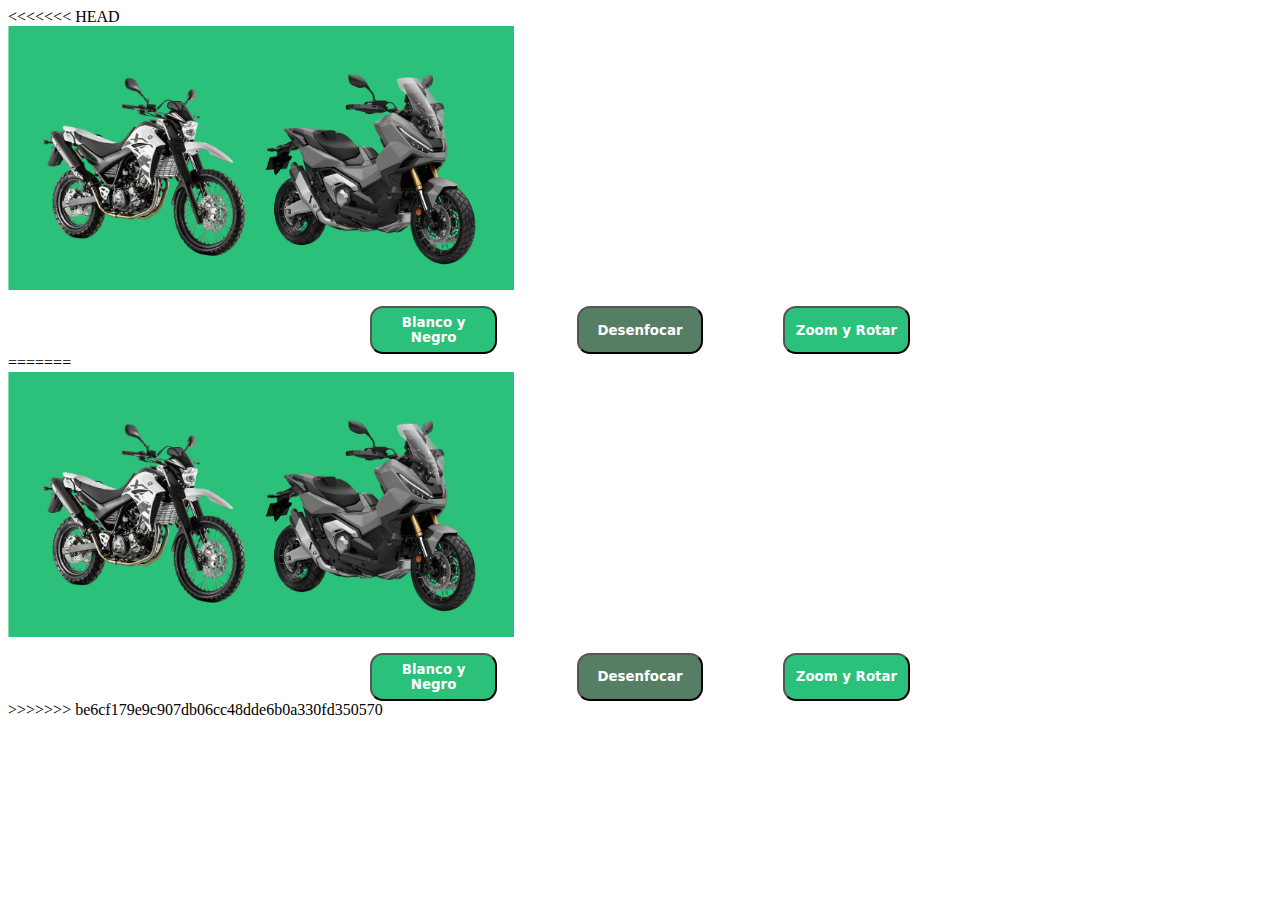
<file: 1_repaso_conceptos/index.html>
<<<<<<< HEAD
<!DOCTYPE html>
<html lang="en">
<head>
    <meta charset="UTF-8">
    <meta name="viewport" content="width=device-width, initial-scale=1.0">
    <link rel="stylesheet" href="./ESTILOS/estilos.css">
    <title>Document</title>
</head>
<body>
    <div class="contenedor-moto">
        <img id="moticos" class="moticos" src="./IMG/Motos.jpg" alt="">
    </div>
    <div class="contenedor-botones">
        <div class="botones">
            <button id="boton1" class="boton1">Blanco y Negro</button>
            <button id="boton2" class="boton2">Desenfocar</button>
            <button id="boton3" class="boton3">Zoom y Rotar</button>

        </div>
    </div>
    <script src="./app.js"></script>
</body>
=======
<!DOCTYPE html>
<html lang="en">
<head>
    <meta charset="UTF-8">
    <meta name="viewport" content="width=device-width, initial-scale=1.0">
    <link rel="stylesheet" href="./ESTILOS/estilos.css">
    <title>Document</title>
</head>
<body>
    <div class="contenedor-moto">
        <img id="moticos" class="moticos" src="./IMG/Motos.jpg" alt="">
    </div>
    <div class="contenedor-botones">
        <div class="botones">
            <button id="boton1" class="boton1">Blanco y Negro</button>
            <button id="boton2" class="boton2">Desenfocar</button>
            <button id="boton3" class="boton3">Zoom y Rotar</button>

        </div>
    </div>
    <script src="./app.js"></script>
</body>
>>>>>>> be6cf179e9c907db06cc48dde6b0a330fd350570
</html>
</file>
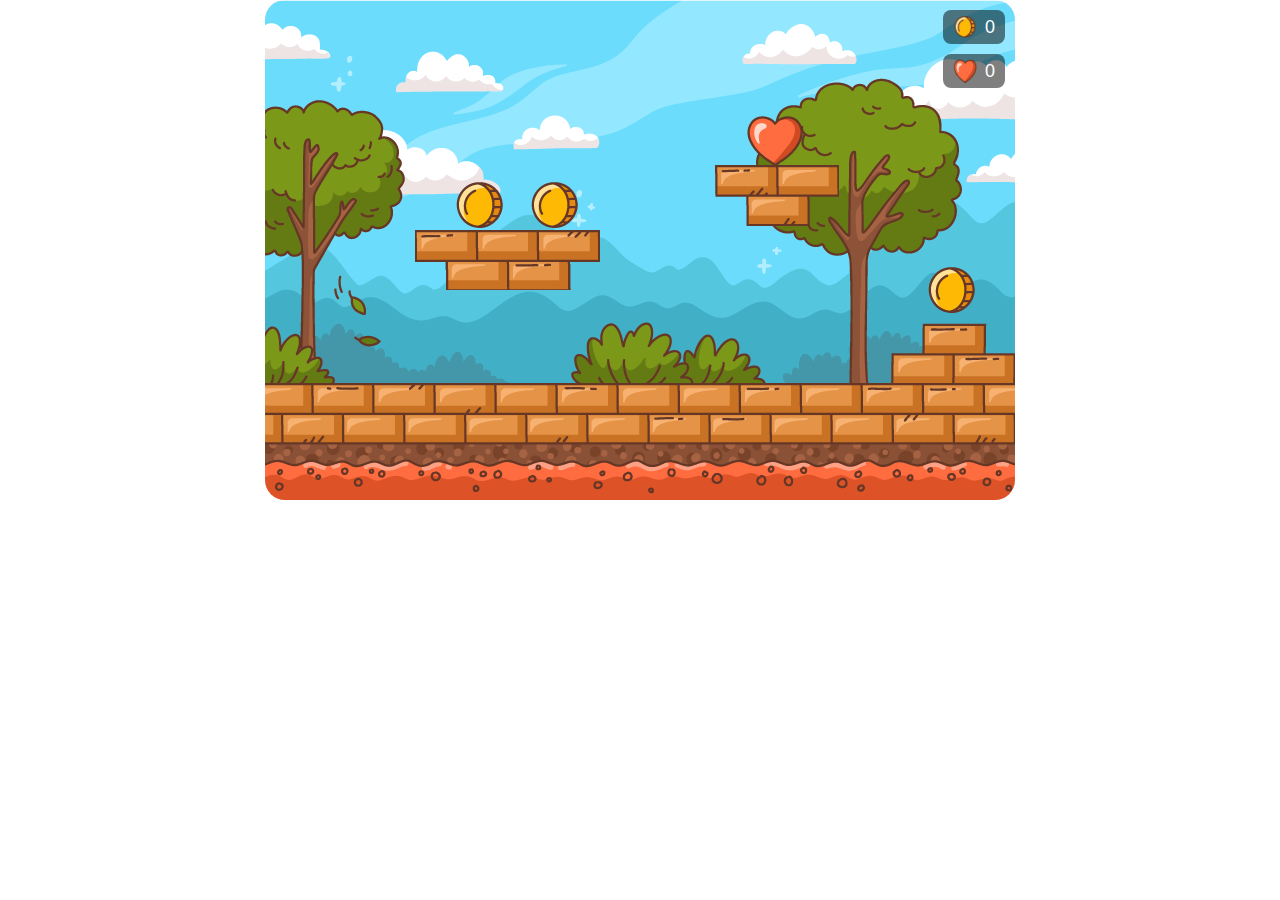
<file: 2_poster_interactivo/index.html>
<!DOCTYPE html>
<html lang="en">
<head>
  <meta charset="UTF-8">
  <meta name="viewport" content="width=device-width, initial-scale=1.0">
  <title>Document</title>
  <link rel="stylesheet" href="style.css">

</head>
<body>

  <div class="pantalla">
    <!-- HUD de monedas y corazones -->
    <div class="hud">
      <div class="hud-item">
        <img src="./assets/MONEDA1.png" alt="Moneda">
        <span id="contador-monedas">0</span>
      </div>
      <div class="hud-item">
        <img src="./assets/CORAZON.png" alt="Corazón">
        <span id="contador-corazones">0</span>
      </div>
    </div>

    <img class="fondo" src="./assets/fondo-videojuego.png" alt="">
    <img class="coin bloque1" src="./assets/BLOQUE-1.png" alt="">
    <img class="bloque1" src="./assets/BLOQUE-1.png" alt="">
    <img class="bloque2" src="./assets/BLOQUE-2.png" alt="">
    <img class="coin moneda1" src="./assets/MONEDA1.png" alt="">
    <img class="coin moneda2" src="./assets/MONEDA2.png" alt="">
    <img class="coin moneda3" src="./assets/MONEDA3.png" alt="">
    <img class="corazon" src="./assets/CORAZON.png" alt="">
  </div>

  <script src="./app.js"></script>
</body>
</html>
</file>
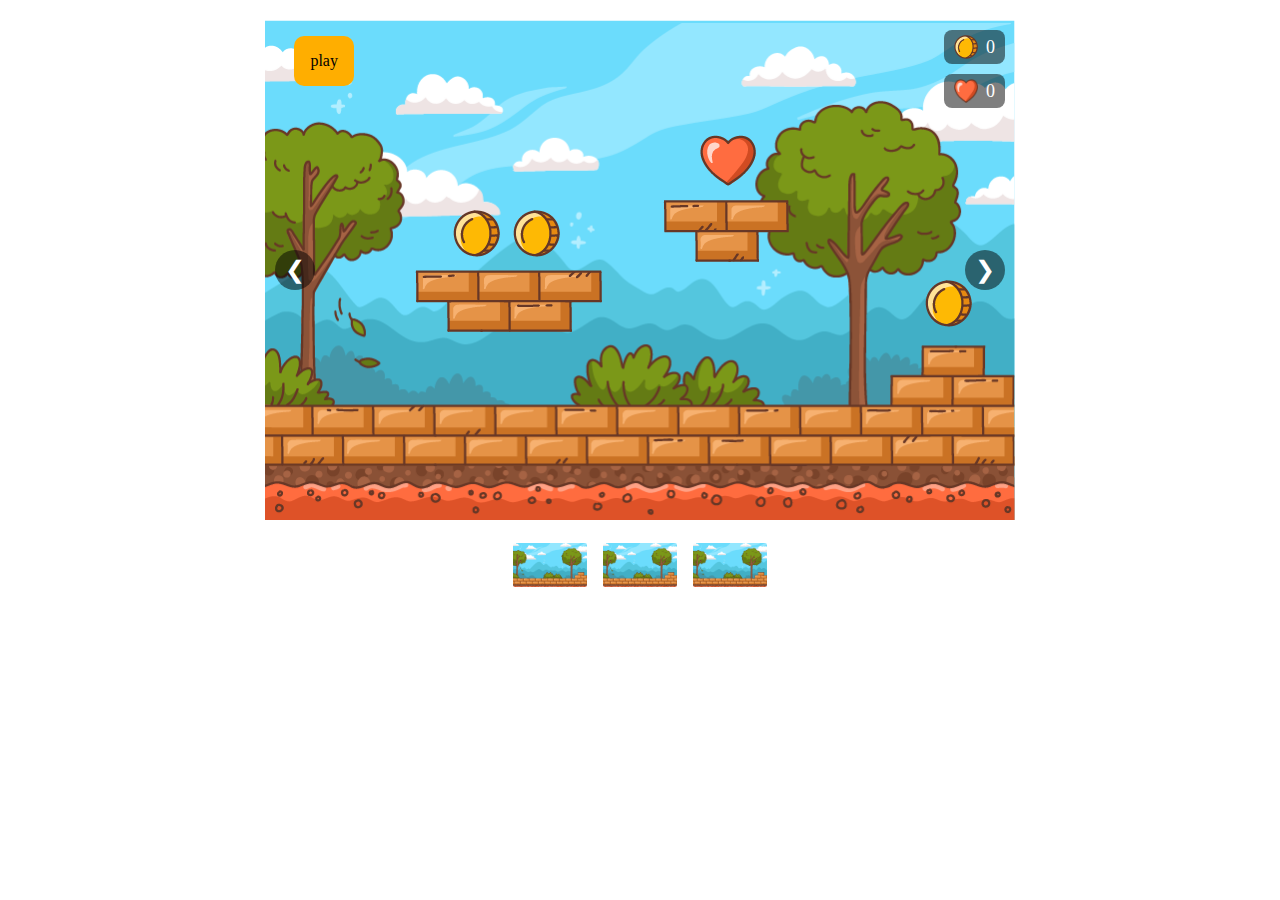
<file: 5.Galeria_Viñetas/index.html>
<!DOCTYPE html>
<html lang="en">

<head>
  <meta charset="UTF-8">
  <meta name="viewport" content="width=device-width, initial-scale=1.0">
  <title>Carrusel Escenas</title>
  <link rel="stylesheet" href="./style.css">
</head>

<body>
  <div class="carrusel">
    <!-- Botón anterior -->
    <button class="btn anterior">&#10094;</button>

    <!-- Escenas -->
    <div class="escenas">
      <!-- Escena 1 -->
      <div class="escena activa">
        <div class="pantalla">
          <div class="hud">
            <div class="hud-item">
              <img src="./assent/moneda 2.png" alt="Moneda">
              <span id="contador-monedas">0</span>
            </div>
            <div class="hud-item">
              <img src="./assent/coarazon1.png" alt="Corazón">
              <span id="contador-corazones">0</span>
            </div>
          </div>
          <img class="fondo" src="./assent/fondo2.png" alt="">
          <img class="bloque1" src="./assent/ladrillos2.png" alt="">
          <img class="bloque2" src="./assent/ladrillo1.png" alt="">
          <img class="coin moneda1" src="./assent/moneda 2.png" alt="">
          <img class="coin moneda2" src="./assent/moneda 3.png" alt="">
          <img class="coin moneda3" src="./assent/moneda 2.png" alt="">
          <img class="corazon" src="./assent/coarazon1.png" alt="">
        </div>
      </div>

      <!-- Escena 2  -->
      <div class="escena">
        <div class="pantalla">
          <img class="fondo2" src="./assent/fondo2.png" alt="">

        </div>
      </div>

      <!-- Escena 3 -->
      <div class="escena">
        <div class="pantalla">
          <img id="fondo3" src="./assent/fondo2.png" alt="">
          
        </div>
      </div>
    </div>

    <!-- Botón siguiente -->
    <button class="btn siguiente">&#10095;</button>
  </div>

  <!-- Miniaturas -->
  <div class="miniaturas">
    <img src="./assent/fondo2.png" data-index="0" alt="Miniatura 1">
    <img src="./assent/fondo2.png" data-index="1" alt="Miniatura 2">
    <img src="./assent/fondo2.png" data-index="2" alt="Miniatura 3">
  </div>
  <button id="play-stop-img3">play</button>

  <audio id="audio-escena1" src="./assent/mario-castle-bros.mp3"></audio>
  <audio id="audio-escena2" src="./assent/mario.mp3"></audio>
  <audio id="audio-escena3" src="./assent/ringtones-super-mario-bros.mp3"></audio>

  <script src="./app.js"></script>
</body>
</html>
</file>
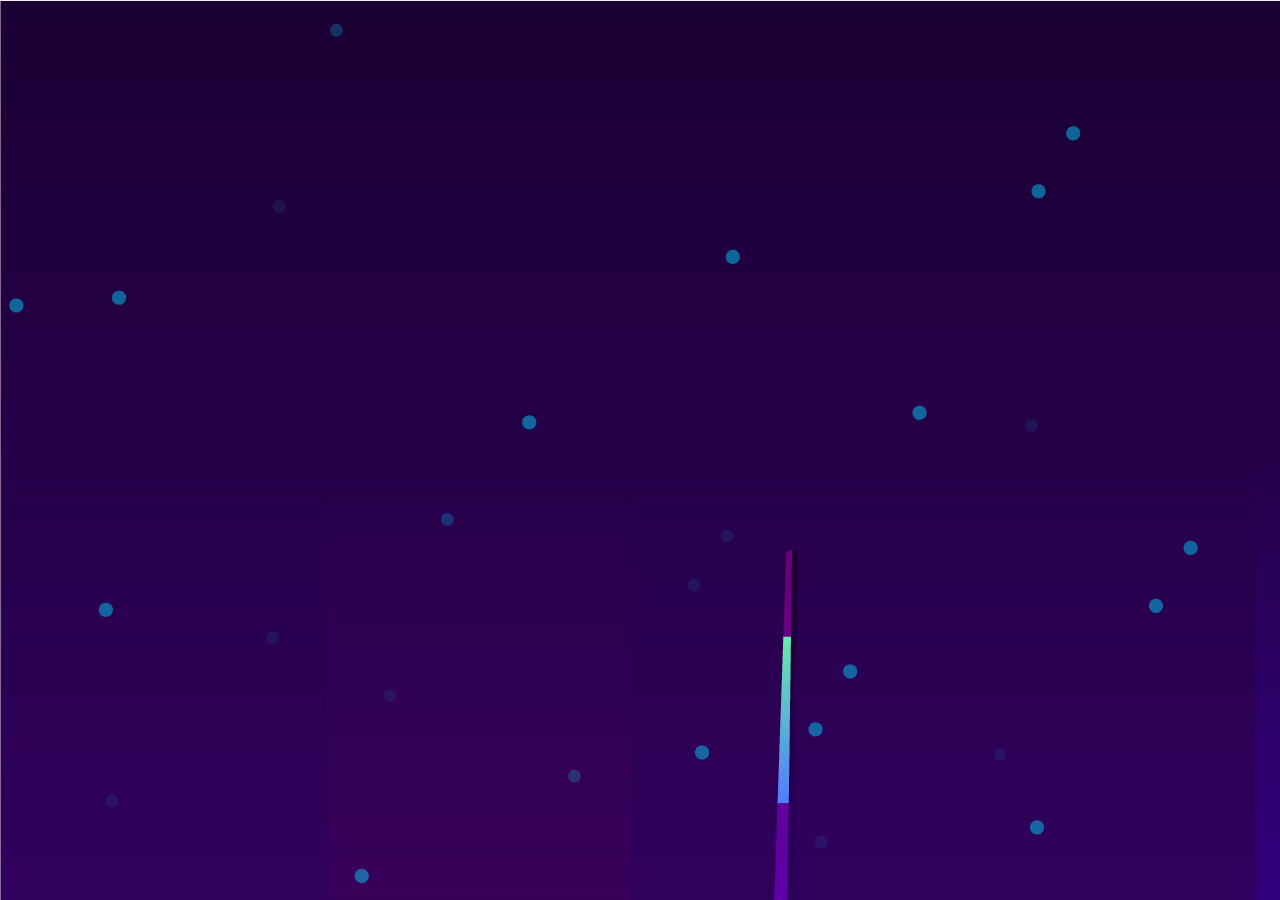
<file: 6_Base_Datos_Comic/index.html>
<!DOCTYPE html>
<html lang="en">
<head>
    <meta charset="UTF-8">
    <meta name="viewport" content="width=device-width, initial-scale=1.0">
    <link rel="stylesheet" href="style.css">
    <title>Document</title>
</head>
<body>
    



    <script src="app.js"></script>
    <script src="bd.js"></script>
</body>
</html>
</file>
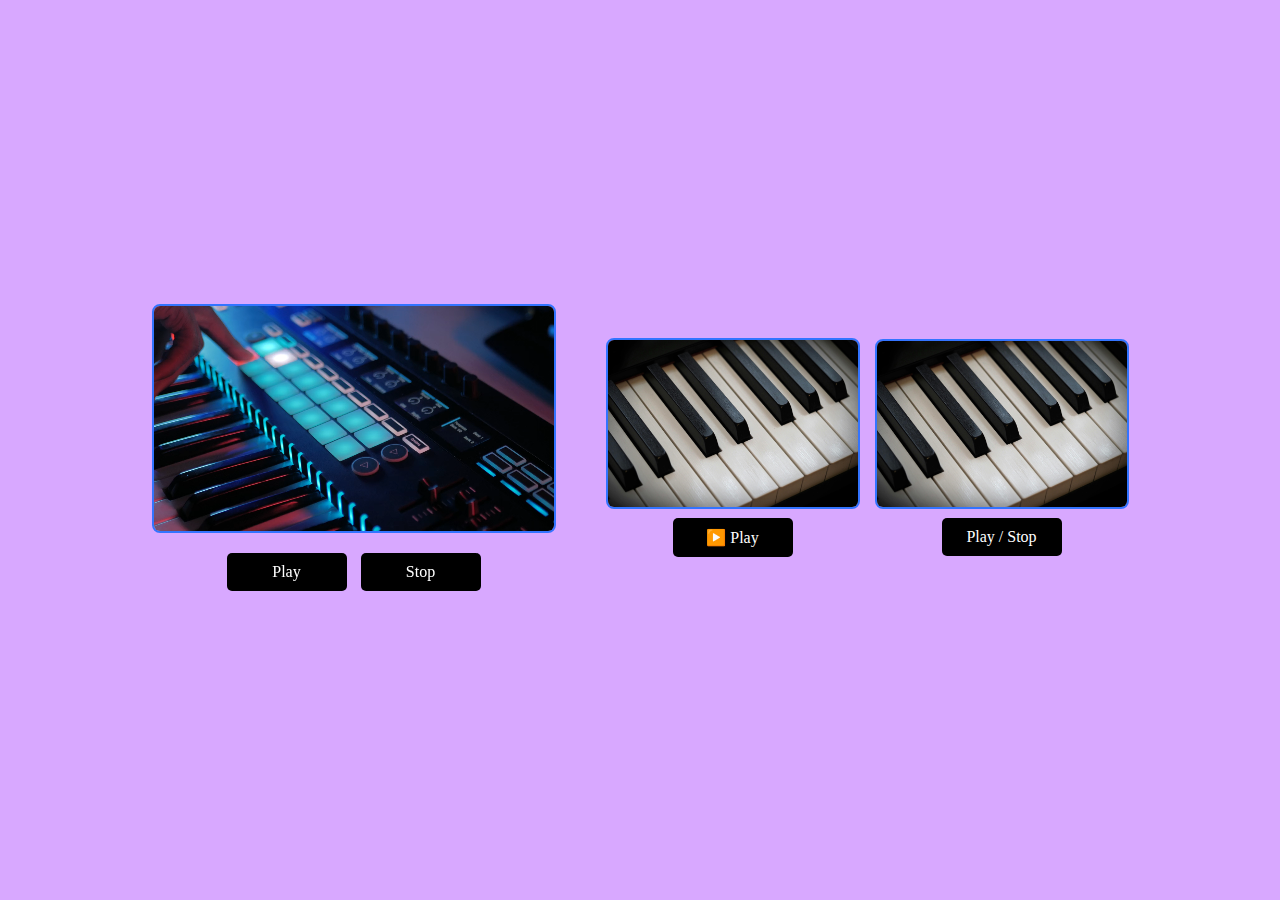
<file: 4.Audio_Video_Js/inex.html>
<!DOCTYPE html>
<html lang="en">
<head>
    <meta charset="UTF-8">
    <meta name="viewport" content="width=device-width, initial-scale=1.0">
    <title>Document</title>
    <link rel="stylesheet" href="style.css">
</head>
<body>

       <div class="container">
        <div class="video-container">
            <video id="video" width="400">
                <source src="./img/VideoMusi.mp4" type="video/mp4">
            </video>
            <div class="buttons">
                <button id="play-video">Play</button>
                <button id="stop-video">Stop</button>
            </div>
        </div>
        <div class="image-container">
            <div class="image" id="image1">
                <img class="img-min" src="./img/PianoMini.jpg" alt="Imagen 1">
                <button id="play-stop-img1">▶️ Play</button>
                <audio id="audio-1">
                    <source src="./img/Pianoson.mp3" type="audio/mp3">
                
                </audio>
            </div>
            <div class="image" id="image2">
                <img class="img-min" src="./img/PianoMini.jpg" alt="Imagen 1">
                <button id="play-stop-img2">Play / Stop</button>
            </div>
        </div>
    </div>



    <script src="app.js"></script>
    
</body>
</html>
</file>
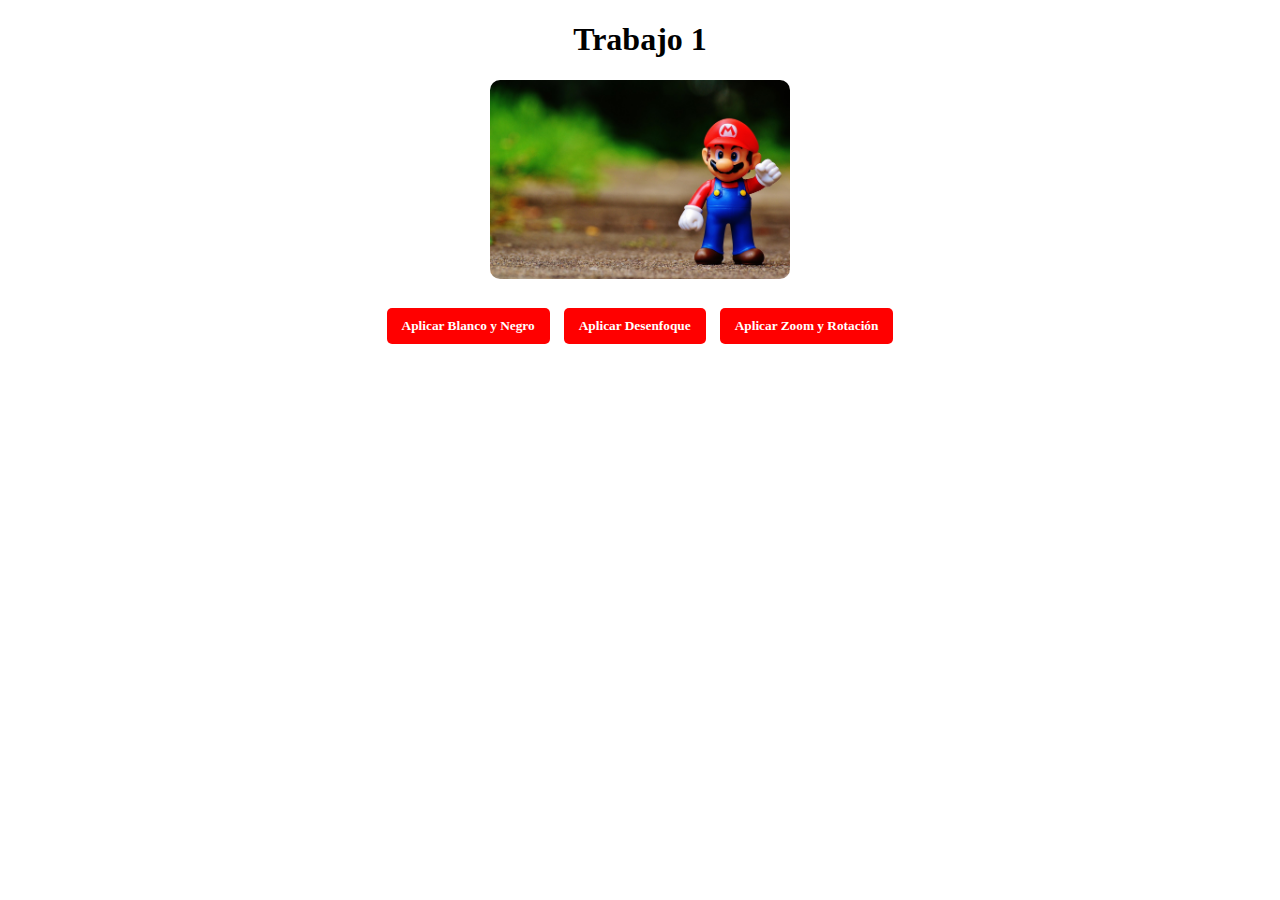
<file: Trabajo1/trabajo1.html>
<!DOCTYPE html>
<html lang="en">
<head>
    <meta charset="UTF-8">
    <meta name="viewport" content="width=device-width, initial-scale=1.0">
    <title>Trabajo1</title>
    <link rel="stylesheet" href="trabajo1.css">
</head>
<body>
    <div id="Caja">
  <h1 class="titulo1">Trabajo 1</h1>
  <img id="imagenMario" src="img/Mario.jpg" alt="Mario">

  <div id="botones">
    <button id="Btn1">Aplicar Blanco y Negro</button>
    <button id="Btn2">Aplicar Desenfoque</button>
    <button id="Btn3">Aplicar Zoom y Rotación</button>
  </div>
</div>




    <script src="./trabajo1.js"></script>
    
</body>
</html>
</file>
<file: 1_repaso_conceptos/ESTILOS/estilos.css>
<<<<<<< HEAD
.contenedor-moto{
    display: flex;
    justify-content: center;
    margin-top: 7rem;
}
.moticos{
    width: 40%;
}
.botones{
    display: flex;
    justify-content: center;
    align-items: center;
    gap: 5rem;
    margin-top: 1rem;
}
.boton1{
    color: white;
    font-weight: bold;
    font-family: system-ui, -apple-system, BlinkMacSystemFont, 'Segoe UI', Roboto, Oxygen, Ubuntu, Cantarell, 'Open Sans', 'Helvetica Neue', sans-serif;
    background-color: #2BC17A;
    width: 10%;
    height: 3rem;
    border-radius: 13px;
    transition: background-color 0.3s ease;
}
.boton2{
    color: white;
    font-weight: bold;
    font-family: system-ui, -apple-system, BlinkMacSystemFont, 'Segoe UI', Roboto, Oxygen, Ubuntu, Cantarell, 'Open Sans', 'Helvetica Neue', sans-serif;
    background-color: #567e65;
    width: 10%;
    height: 3rem;
    border-radius: 13px;
    transition: background-color 0.3s ease;
}
.boton3{
    color: white;
    font-weight: bold;
    font-family: system-ui, -apple-system, BlinkMacSystemFont, 'Segoe UI', Roboto, Oxygen, Ubuntu, Cantarell, 'Open Sans', 'Helvetica Neue', sans-serif;
    background-color: #2BC17A;
    width: 10%;
    height: 3rem;
    border-radius: 13px;
    transition: background-color 0.3s ease;
}
.boton1:hover{
    background-color: #dde2df;
}
.boton2:hover{
    background-color: #dde2df;
}
.boton3:hover{
    background-color: #dde2df;
=======
.contenedor-moto{
    display: flex;
    justify-content: center;
    margin-top: 7rem;
}
.moticos{
    width: 40%;
}
.botones{
    display: flex;
    justify-content: center;
    align-items: center;
    gap: 5rem;
    margin-top: 1rem;
}
.boton1{
    color: white;
    font-weight: bold;
    font-family: system-ui, -apple-system, BlinkMacSystemFont, 'Segoe UI', Roboto, Oxygen, Ubuntu, Cantarell, 'Open Sans', 'Helvetica Neue', sans-serif;
    background-color: #2BC17A;
    width: 10%;
    height: 3rem;
    border-radius: 13px;
    transition: background-color 0.3s ease;
}
.boton2{
    color: white;
    font-weight: bold;
    font-family: system-ui, -apple-system, BlinkMacSystemFont, 'Segoe UI', Roboto, Oxygen, Ubuntu, Cantarell, 'Open Sans', 'Helvetica Neue', sans-serif;
    background-color: #567e65;
    width: 10%;
    height: 3rem;
    border-radius: 13px;
    transition: background-color 0.3s ease;
}
.boton3{
    color: white;
    font-weight: bold;
    font-family: system-ui, -apple-system, BlinkMacSystemFont, 'Segoe UI', Roboto, Oxygen, Ubuntu, Cantarell, 'Open Sans', 'Helvetica Neue', sans-serif;
    background-color: #2BC17A;
    width: 10%;
    height: 3rem;
    border-radius: 13px;
    transition: background-color 0.3s ease;
}
.boton1:hover{
    background-color: #dde2df;
}
.boton2:hover{
    background-color: #dde2df;
}
.boton3:hover{
    background-color: #dde2df;
>>>>>>> be6cf179e9c907db06cc48dde6b0a330fd350570
}
</file>
<file: 2_poster_interactivo/style.css>
* {
  margin: 0;
  padding: 0;
  box-sizing: border-box;
}



.pantalla {

  width: 750px;
  height: 500px;
  margin: auto;
  position: relative;
  
}

.pantalla .fondo {
  width: 100%;
  border-radius: 20px;
}

.bloque1{
  position: absolute;
  top: 46%;
  left: 20%;

  animation: mover 1s linear infinite ;
  
  
}

.bloque2{
  position: absolute;
  top: 33%;
  left: 60%;
  animation: regresar 1s linear infinite;

}

.moneda1 {
  position: absolute;
  top: 36%;
  left: 25%;
  cursor: pointer;
}

.moneda2 {
  position: absolute;
  top: 36%;
  left: 35%;
  cursor: pointer;
}

.corazon {
  position: absolute;
  top: 23%;
  left: 64%;
  cursor: pointer;
}

.moneda3 {
  position: absolute;
  top: 53%;
  left: 88%;
  cursor: pointer;
}
.mover{
  animation: salto 0.1s linear infinite;

}
.saltar{
  animation:  0.1s  linear infinite;
}
.regresar{
  animation:  0.3s linear infinite;
}

@keyframes salto {
  0%{transform: translateY(0);}
  30%{transform: translateY(60px);}
  100%{transform: translateY(0px);}

}
@keyframes mover {
   0%{transform: translateY(0);}
  30%{transform: translateY(60px);}
  100%{transform: translateY(0px);}
  
 
}
@keyframes regresar {
   0%{transform: translateY(0);}
  30%{transform: translateY(60px);}
  100%{transform: translateY(0px); }
 
}


/* Contador monedas y corazones */

    .hud {
      position: absolute;
      top: 10px;
      right: 10px;
      display: flex;
      flex-direction: column;
      align-items: flex-end;
      gap: 10px;
      font-family: 'Arial', sans-serif;
      font-size: 18px;
      color: white;
      z-index: 1000;
    }

    .hud-item {
      display: flex;
      align-items: center;
      background-color: rgba(0, 0, 0, 0.5);
      padding: 5px 10px;
      border-radius: 8px;
    }

    .hud-item img {
      width: 24px;
      height: 24px;
      margin-right: 8px;
    }
</file>
<file: 5.Galeria_Viñetas/style.css>
*{
    margin: 0%;
    padding: 0%;
    box-sizing: border-box;
    font-family: designer;
}
.pantalla{
    position: relative;
    width: 750px;
    height:500px;
    margin: auto;
}

.pantalla .fondo{
    width: 100%;
}

.bloque1{
    position: absolute;
    top: 50%;
    left: 20%;
}

.bloque2{
    position: absolute;
    top: 36%;
    left: 53%;
}
.moneda1{
    position: absolute;
    top: 38%;
    left: 25%;
    cursor: pointer;
}
.moneda2{
    position: absolute;
    top: 38%;
    left: 33%;
    cursor: pointer;
}

.moneda3{
    position: absolute;
    top: 52%;
    left: 88%;
    cursor: pointer;
}

.corazon{
    position: absolute;
    top: 23%;
    left: 58%;
    cursor: pointer;
}

/* clase para asignar animación */
.saltar{
    animation: salto 0.6s ease forwards;
}

/* animación */
@keyframes salto{
    0%{
        transform: translateY(0); opacity: 1;
    }
    30%{
        transform: translateY(-60px);
    }
    100%{
        transform: translateY(0px); opacity: 0;
    }
}
.bloque1{
    animation: mover 10s infinite alternate ease-in-out;
}

@keyframes mover{
    0%{
        transform: translateX(0);
    }
    100%{
        transform: translateX(100px);
    }
}
.bloque2{
    animation: movimiento 7s infinite alternate ease-in-out;
}
@keyframes movimiento{
    0%{
        transform: translateX(0);
    }
    100%{
        transform: translateX(100px);
    }
}

/* Contador monedas y corazones */

    .hud {
      position: absolute;
      top: 10px;
      right: 10px;
      display: flex;
      flex-direction: column;
      align-items: flex-end;
      gap: 10px;
      font-family: 'Arial', sans-serif;
      font-size: 18px;
      color: white;
      z-index: 1000;
    }

    .hud-item {
      display: flex;
      align-items: center;
      background-color: rgba(0, 0, 0, 0.5);
      padding: 5px 10px;
      border-radius: 8px;
    }

    .hud-item img {
      width: 24px;
      height: 24px;
      margin-right: 8px;
    }


    /* ----- Carrusel ----- */
.carrusel {
  position: relative;
  width: 750px;
  margin: 20px auto;
  overflow: hidden;
}

.escenas {
  display: flex;
  transition: transform 0.5s ease-in-out;
}

.escena {
  min-width: 100%;
  display: none;
}

.escena.activa {
  display: block;
}

/* Botones anterior/siguiente */
.btn {
  position: absolute;
  top: 50%;
  height: 40px;
  width: 40px;
  transform: translateY(-50%);
  background: rgba(0,0,0,0.5);
  color: white;
  border: none;
  padding: 12px;
  cursor: pointer;
  font-size: 24px;
  border-radius: 50%;
  z-index: 1000;
  display: flex;
  justify-content: center;
  align-items: center;
}
.btn:hover {
  background: rgba(0,0,0,0.8);
}
.anterior { left: 10px; }
.siguiente { right: 10px; }

/* Miniaturas */
.miniaturas {
  display: flex;
  justify-content: center;
  gap: 10px;
  margin-top: 12px;
}
.miniaturas img {
  width: 80px;
  height: 50px;
  object-fit: cover;
  cursor: pointer;
  border: 3px solid transparent;
  border-radius: 5px;
}
.miniaturas img:hover {
  border: 3px solid #FFD700;
}

.play-stop-img3 {
  background-color: black;
  color: aliceblue;
  border: none;
  padding: 10px 15px;
  border-radius: 5px;
  cursor: pointer;
  transition: background-color 0.3s;
}     

#play-stop-img3:hover {
  background-color: rgb(255, 0, 0);
}

#play-stop-img3{
  background-color: rgb(255, 174, 0);
  color: black;
  border: none;
  position: absolute;
  top: 4%;
  left: 23%;
  cursor: pointer;
  padding: 1rem;
  border-radius: 10px;
  cursor: pointer;
  font-size: 16px;
  font-family: designer;
}
</file>
<file: 6_Base_Datos_Comic/style.css>
* {
  
  
 
  font-family: designer;
  

  
}

body {
  position: absolute;
    background-image: url(assets/fondoTRIDIM.jpg);

}


.Inicio {
  display: flex;
  justify-content: space-between;
  align-items: center;
  padding: 20px;
}



.logo {
  width: 180px;
  cursor: pointer;
  transition: transform 0.3s ease;
}

.logo:hover {
  transform: scale(1.2);
}

.cajaini {
  flex: 1;
  display: flex;
  justify-content: flex-end;
  gap: 15px;
}

.BtnI {
  background-color: #D6D4D4;
  color: #82368C;
  border: none;
  padding: 10px 20px;
  border-radius: 20px;
  cursor: pointer;
  transition: background-color 0.3s ease, transform 0.3s ease;
}

.BtnI:hover {
  background-color: #82368C88; 
  color: #fff;
  transform: scale(1.1);
}




.Caja{
    position: relative;
  text-align: center;
  margin-bottom: 30px;
  background-color: #D6D4D4;
  border-radius: 20px;
  width: 95%;
  height: 300px;
  z-index: 1;
  right: -82px;
  text-align: center;

}

.img-comic {
  width: 200%;
  max-width: 600px;
  height: auto;
  border-radius: 20px;
  transition: transform 0.3s ease;
}

.img-comic:hover {
  transform: scale(1.05);
}


.lista-caps {
  display: flex;
  position: relative;
  gap: 50px;
  padding: 10px;
  width: 95%;
  text-align: center;
  right: -50px;
}

.lista-caps li {
    
  flex: 0 0 auto;
  width: 200px; 
  height: 200px; 
  background-color:#D6D4D4;
  border-radius: 20px;
  overflow: hidden;
  display: flex;
  flex-direction: column;
  align-items: center;
  transition: transform 0.3s ease;
  cursor: pointer;
  text-align: center;
  
}

.lista-caps li:hover {
  transform: scale(1.05);
}

.lista-caps li img.imgC {
  width: 100%;
  height: 70%;
  object-fit: cover;
  transition: transform 0.3s ease;
  border-radius: 20px;
}

.lista-caps li p {
  margin-top: 10px;
  color: #000000;
  font-size: 0.9rem;
}


.lista-caps::-webkit-scrollbar {
  height: 8px;
}
.lista-caps::-webkit-scrollbar-track {
  background: #444;
}
.lista-caps::-webkit-scrollbar-thumb {
  background: #82368C;
  border-radius: 4px;
}
</file>
<file: 4.Audio_Video_Js/style.css>
*{
    font-family: Designer;
}
body{
       background-color: #8c00ff57;
    color: #000000;
    display: flex;
    justify-content: center;
    align-items: center;
    height: 100vh;
    margin: 0;
   
}


button {
    background-color: #000000;
    color: white;
    border: none;
    padding: 10px;
    border-radius: 5px;
    cursor: pointer;
    font-size: 16px;
    width: 120px;
    margin: 5px;
}

button:hover {
    background-color: #3374ff;
}
.img-min{
  width: 250px;
}

.image{
  text-align: center;
}

.container {
    display: flex;
    justify-content: space-between;
    width: 80%;
    gap: 50px;
    max-width: 800px;
    justify-content: center;
}

.video-container{
    display: flex;
    flex-direction: column;
    align-items: center;
    gap: 15px;
    cursor: pointer;
}

.image-container {
    display: flex;
    align-items: center;
    gap: 15px;
    cursor: pointer;
}

.video-container video, .image-container img {
    border: 2px solid #3374ff ;
    border-radius: 8px;
}
</file>
<file: Trabajo1/trabajo1.css>
#Caja {
  text-align: center;
  margin-top: 20px;
}

#botones {
  margin-top: 20px;
}

button {
  margin: 5px;
  padding: 10px 15px;
  font-weight: bold;
  cursor: pointer;
  border-radius: 5px;
  border: none;
  background-color: #ff0000;
  color: white;
  transition: background 0.3s;
  font-family: designer;
}

button:hover {
  background-color: #00b345;
}

img {
  width: 300px;
  transition: all 0.5s ease;
  border-radius: 10px;
}
.titulo1 { font-family: designer;}
</file>
